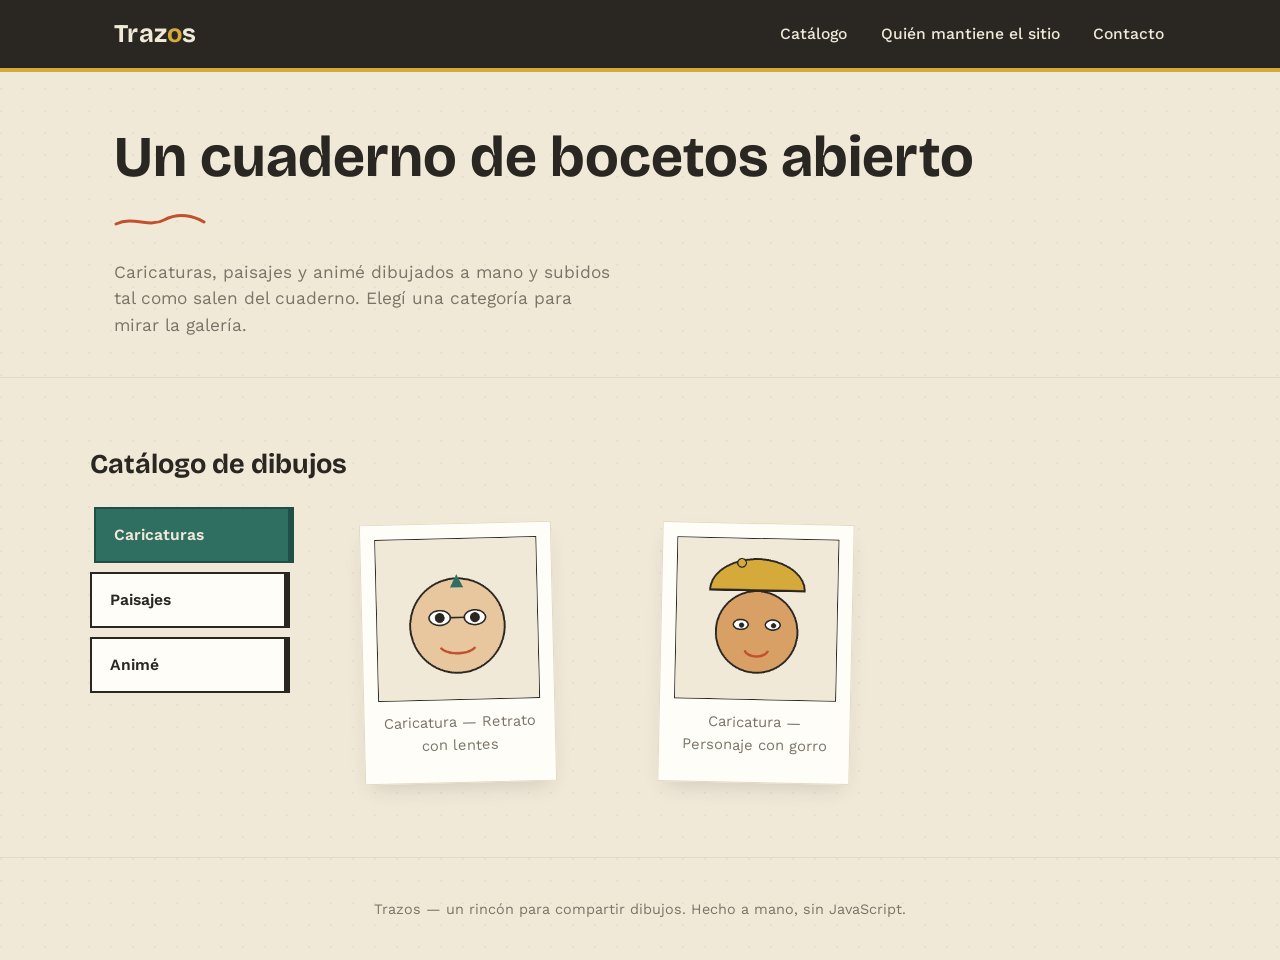
<file: PublicarDibujosClaude/index.html>
<!DOCTYPE html>
<html lang="es">
<head>
<meta charset="UTF-8">
<meta name="viewport" content="width=device-width, initial-scale=1.0">
<title>Trazos — Catálogo de dibujos</title>
<link rel="stylesheet" href="estilosIA.css">
</head>
<body>

<header class="barra-nav">
  <div class="contenedor">
    <a href="index.html" class="logo-sitio">Traz<span>o</span>s</a>
    <nav>
      <ul class="enlaces-nav">
        <li><a href="index.html">Catálogo</a></li>
        <li><a href="sobre.html">Quién mantiene el sitio</a></li>
        <li><a href="contacto.html">Contacto</a></li>
      </ul>
    </nav>
  </div>
</header>

<section class="hero">
  <div class="contenedor">
    <h1>Un cuaderno de bocetos abierto</h1>
    <svg class="trazo" viewBox="0 0 92 14" xmlns="http://www.w3.org/2000/svg" aria-hidden="true">
      <path d="M2 10 C 20 2, 35 14, 50 6 S 80 2, 90 8" stroke="#C1502E" stroke-width="3" fill="none" stroke-linecap="round"/>
    </svg>
    <p>Caricaturas, paisajes y animé dibujados a mano y subidos tal como salen del cuaderno. Elegí una categoría para mirar la galería.</p>
  </div>
</section>

<section class="seccion contenedor" id="catalogo">
  <h2>Catálogo de dibujos</h2>

  <div class="catalogo">

    <!-- Controles de pestañas (sin JavaScript) -->
    <input type="radio" name="categoria" id="tab-caricaturas" class="entrada-pestana" checked>
    <input type="radio" name="categoria" id="tab-paisajes" class="entrada-pestana">
    <input type="radio" name="categoria" id="tab-anime" class="entrada-pestana">

    <div class="pestanas" role="tablist" aria-label="Categorías de dibujos">
      <label for="tab-caricaturas">Caricaturas</label>
      <label for="tab-paisajes">Paisajes</label>
      <label for="tab-anime">Animé</label>
    </div>

    <div class="galeria">

      <div class="panel panel-caricaturas">
        <figure class="marco">
          <img src="imagenes/caricatura1.png" alt="Caricatura de un personaje con lentes y sombrero de fiesta">
          <figcaption>Caricatura — Retrato con lentes</figcaption>
        </figure>
        <figure class="marco">
          <img src="imagenes/caricatura2.png" alt="Caricatura de un personaje con gorro puntiagudo">
          <figcaption>Caricatura — Personaje con gorro</figcaption>
        </figure>
      </div>

      <div class="panel panel-paisajes">
        <figure class="marco">
          <img src="imagenes/paisaje1.png" alt="Paisaje de montañas con sol al amanecer">
          <figcaption>Paisaje — Montañas al amanecer</figcaption>
        </figure>
        <figure class="marco">
          <img src="imagenes/paisaje2.png" alt="Paisaje de campo con árboles y sol">
          <figcaption>Paisaje — Campo con árboles</figcaption>
        </figure>
      </div>

      <div class="panel panel-anime">
        <figure class="marco">
          <img src="imagenes/anime1.png" alt="Rostro estilo animé con ojos grandes">
          <figcaption>Animé — Retrato de ojos grandes</figcaption>
        </figure>
        <figure class="marco">
          <img src="imagenes/anime2.png" alt="Rostro estilo animé con cabello puntiagudo">
          <figcaption>Animé — Cabello puntiagudo</figcaption>
        </figure>
      </div>

    </div>
  </div>
</section>

<footer class="pie">
  <div class="contenedor">
    <p>Trazos — un rincón para compartir dibujos. Hecho a mano, sin JavaScript.</p>
  </div>
</footer>

</body>
</html>
</file>
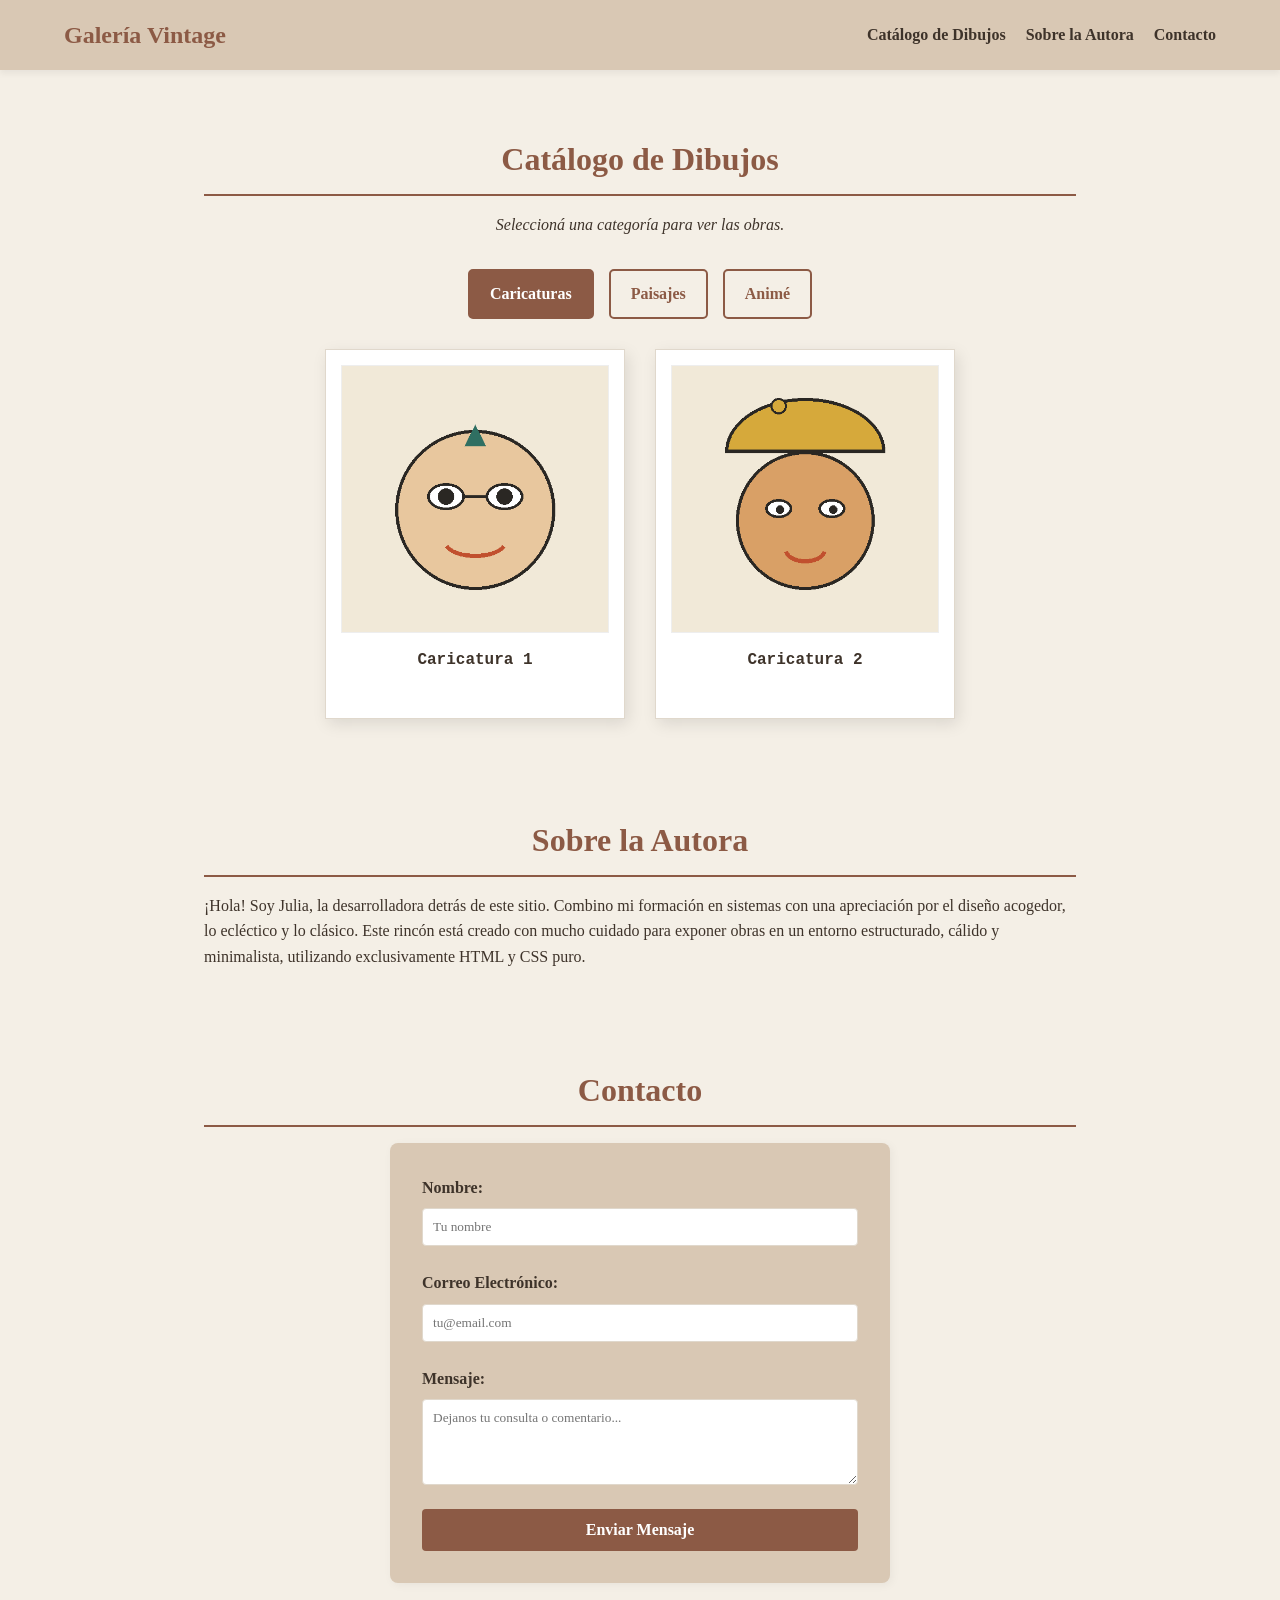
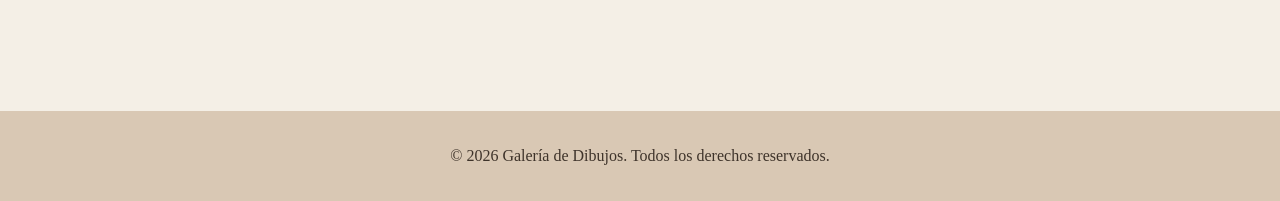
<file: PublicarDibujosGemini/index.html>
<!DOCTYPE html>
<html lang="es">
<head>
    <meta charset="UTF-8">
    <meta name="viewport" content="width=device-width, initial-scale=1.0">
    <title>Galería de Dibujos</title>
    <link rel="stylesheet" href="estilosIA.css">
</head>
<body>

    <!-- Barra de navegación -->
    <nav class="navbar">
        <h1 class="logo">Galería Vintage</h1>
        <ul class="nav-links">
            <li><a href="#catalogo">Catálogo de Dibujos</a></li>
            <li><a href="#sobre-mi">Sobre la Autora</a></li>
            <li><a href="#contacto">Contacto</a></li>
        </ul>
    </nav>

    <main class="contenedor-principal">

        <!-- Sección: Catálogo -->
        <section id="catalogo" class="seccion">
            <h2>Catálogo de Dibujos</h2>
            <p class="descripcion">Seleccioná una categoría para ver las obras.</p>

            <!-- Contenedor del sistema de pestañas (Radio Button Hack) -->
            <div class="tabs-galeria">
                <!-- Inputs ocultos para controlar el estado -->
                <input type="radio" id="radio-caricaturas" name="categoria" checked>
                <input type="radio" id="radio-paisajes" name="categoria">
                <input type="radio" id="radio-anime" name="categoria">

                <!-- Botones selectores -->
                <div class="selectores">
                    <label for="radio-caricaturas" class="btn-categoria">Caricaturas</label>
                    <label for="radio-paisajes" class="btn-categoria">Paisajes</label>
                    <label for="radio-anime" class="btn-categoria">Animé</label>
                </div>

                <!-- Contenido de las categorías -->
                <div class="zona-central">
                    <!-- Galería: Caricaturas -->
                    <div class="galeria-contenido" id="galeria-caricaturas">
                        <div class="marco-polaroid">
                            <img src="imagenes/caricatura1.png" alt="Caricatura 1">
                            <span class="epigrafe">Caricatura 1</span>
                        </div>
                        <div class="marco-polaroid">
                            <img src="imagenes/caricatura2.png" alt="Caricatura 2">
                            <span class="epigrafe">Caricatura 2</span>
                        </div>
                    </div>

                    <!-- Galería: Paisajes -->
                    <div class="galeria-contenido" id="galeria-paisajes">
                        <div class="marco-polaroid">
                            <img src="imagenes/paisaje1.png" alt="Paisaje 1">
                            <span class="epigrafe">Paisaje 1</span>
                        </div>
                        <div class="marco-polaroid">
                            <img src="imagenes/paisaje2.png" alt="Paisaje 2">
                            <span class="epigrafe">Paisaje 2</span>
                        </div>
                    </div>

                    <!-- Galería: Animé -->
                    <div class="galeria-contenido" id="galeria-anime">
                        <div class="marco-polaroid">
                            <img src="imagenes/anime1.png" alt="Animé 1">
                            <span class="epigrafe">Animé 1</span>
                        </div>
                        <div class="marco-polaroid">
                            <img src="imagenes/anime2.png" alt="Animé 2">
                            <span class="epigrafe">Animé 2</span>
                        </div>
                    </div>
                </div>
            </div>
        </section>

        <!-- Sección: Sobre quien mantiene el sitio -->
        <section id="sobre-mi" class="seccion">
            <h2>Sobre la Autora</h2>
            <div class="perfil">
                <p>¡Hola! Soy Julia, la desarrolladora detrás de este sitio. Combino mi formación en sistemas con una apreciación por el diseño acogedor, lo ecléctico y lo clásico. Este rincón está creado con mucho cuidado para exponer obras en un entorno estructurado, cálido y minimalista, utilizando exclusivamente HTML y CSS puro.</p>
            </div>
        </section>

        <!-- Sección: Contacto -->
        <section id="contacto" class="seccion">
            <h2>Contacto</h2>
            <form class="formulario-contacto" action="#" method="POST">
                <div class="grupo-form">
                    <label for="nombre">Nombre:</label>
                    <input type="text" id="nombre" name="nombre" required placeholder="Tu nombre">
                </div>
                <div class="grupo-form">
                    <label for="email">Correo Electrónico:</label>
                    <input type="email" id="email" name="email" required placeholder="tu@email.com">
                </div>
                <div class="grupo-form">
                    <label for="mensaje">Mensaje:</label>
                    <textarea id="mensaje" name="mensaje" rows="4" required placeholder="Dejanos tu consulta o comentario..."></textarea>
                </div>
                <button type="submit" class="btn-enviar">Enviar Mensaje</button>
            </form>
        </section>

    </main>

    <footer>
        <p>&copy; 2026 Galería de Dibujos. Todos los derechos reservados.</p>
    </footer>
</body>
</html>
</file>
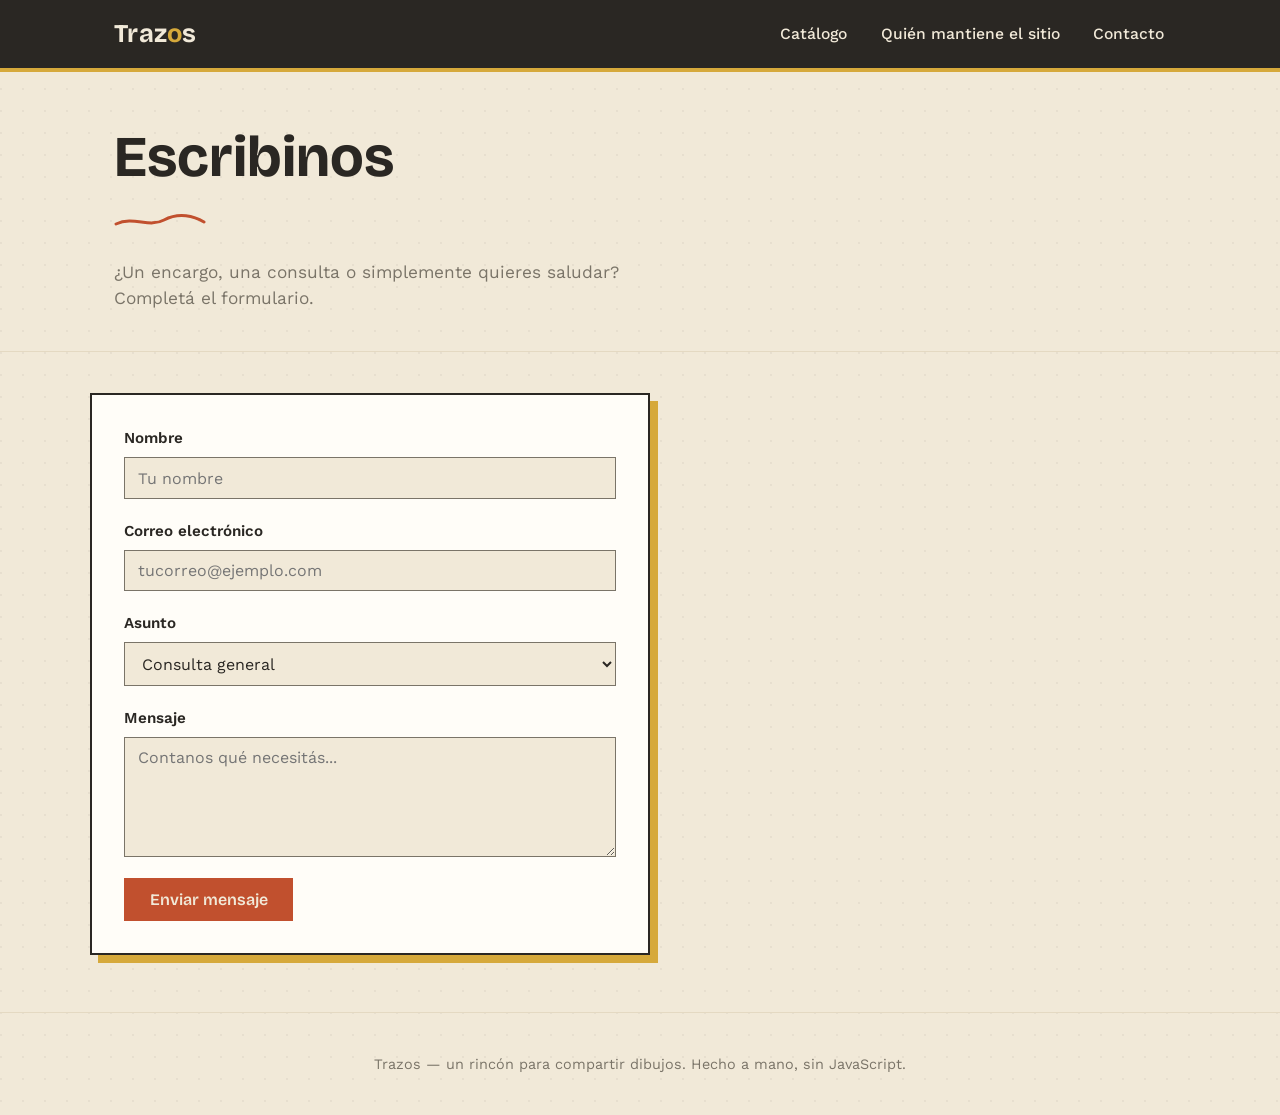
<file: PublicarDibujosClaude/contacto.html>
<!DOCTYPE html>
<html lang="es">
<head>
<meta charset="UTF-8">
<meta name="viewport" content="width=device-width, initial-scale=1.0">
<title>Trazos — Contacto</title>
<link rel="stylesheet" href="estilosIA.css">
</head>
<body>

<header class="barra-nav">
  <div class="contenedor">
    <a href="index.html" class="logo-sitio">Traz<span>o</span>s</a>
    <nav>
      <ul class="enlaces-nav">
        <li><a href="index.html">Catálogo</a></li>
        <li><a href="sobre.html">Quién mantiene el sitio</a></li>
        <li><a href="contacto.html">Contacto</a></li>
      </ul>
    </nav>
  </div>
</header>

<section class="hero">
  <div class="contenedor">
    <h1>Escribinos</h1>
    <svg class="trazo" viewBox="0 0 92 14" xmlns="http://www.w3.org/2000/svg" aria-hidden="true">
      <path d="M2 10 C 20 2, 35 14, 50 6 S 80 2, 90 8" stroke="#C1502E" stroke-width="3" fill="none" stroke-linecap="round"/>
    </svg>
    <p>¿Un encargo, una consulta o simplemente quieres saludar? Completá el formulario.</p>
  </div>
</section>

<section class="seccion contenedor">
  <form class="tarjeta-postal" action="mailto:contacto@trazos-dibujos.com" method="post" enctype="text/plain">

    <div class="campo">
      <label for="nombre">Nombre</label>
      <input type="text" id="nombre" name="nombre" placeholder="Tu nombre" required>
    </div>

    <div class="campo">
      <label for="email">Correo electrónico</label>
      <input type="email" id="email" name="email" placeholder="tucorreo@ejemplo.com" required>
    </div>

    <div class="campo">
      <label for="asunto">Asunto</label>
      <select id="asunto" name="asunto">
        <option value="consulta">Consulta general</option>
        <option value="encargo">Pedido de dibujo</option>
        <option value="colaboracion">Propuesta de colaboración</option>
      </select>
    </div>

    <div class="campo">
      <label for="mensaje">Mensaje</label>
      <textarea id="mensaje" name="mensaje" placeholder="Contanos qué necesitás..." required></textarea>
    </div>

    <button type="submit" class="boton-principal">Enviar mensaje</button>
  </form>
</section>

<footer class="pie">
  <div class="contenedor">
    <p>Trazos — un rincón para compartir dibujos. Hecho a mano, sin JavaScript.</p>
  </div>
</footer>

</body>
</html>
</file>
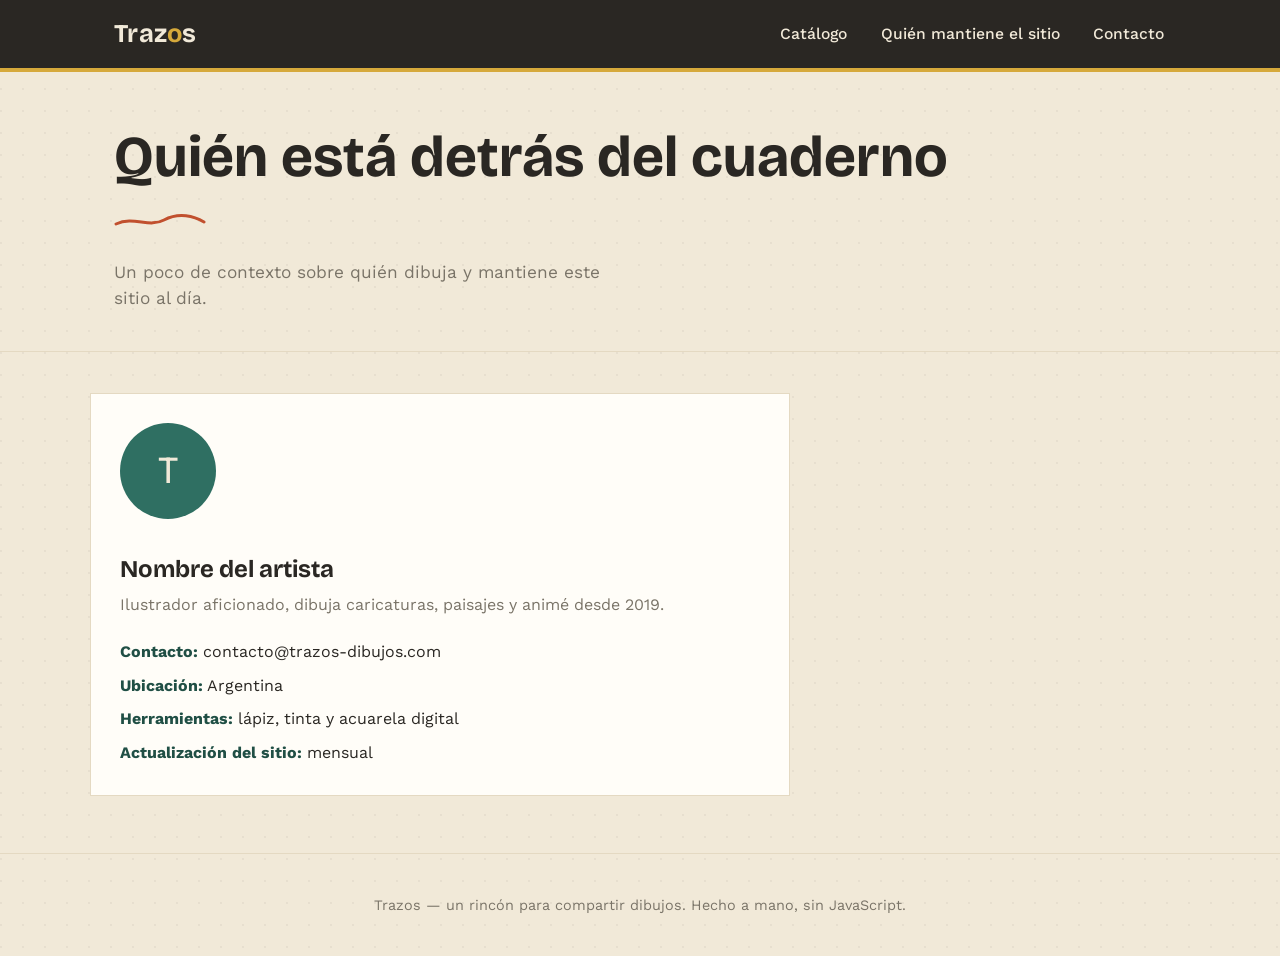
<file: PublicarDibujosClaude/sobre.html>
<!DOCTYPE html>
<html lang="es">
<head>
<meta charset="UTF-8">
<meta name="viewport" content="width=device-width, initial-scale=1.0">
<title>Trazos — Quién mantiene el sitio</title>
<link rel="stylesheet" href="estilosIA.css">
</head>
<body>

<header class="barra-nav">
  <div class="contenedor">
    <a href="index.html" class="logo-sitio">Traz<span>o</span>s</a>
    <nav>
      <ul class="enlaces-nav">
        <li><a href="index.html">Catálogo</a></li>
        <li><a href="sobre.html">Quién mantiene el sitio</a></li>
        <li><a href="contacto.html">Contacto</a></li>
      </ul>
    </nav>
  </div>
</header>

<section class="hero">
  <div class="contenedor">
    <h1>Quién está detrás del cuaderno</h1>
    <svg class="trazo" viewBox="0 0 92 14" xmlns="http://www.w3.org/2000/svg" aria-hidden="true">
      <path d="M2 10 C 20 2, 35 14, 50 6 S 80 2, 90 8" stroke="#C1502E" stroke-width="3" fill="none" stroke-linecap="round"/>
    </svg>
    <p>Un poco de contexto sobre quién dibuja y mantiene este sitio al día.</p>
  </div>
</section>

<section class="seccion contenedor">
  <div class="perfil">
    <div class="perfil-inicial">T</div>
    <div>
      <h2 style="margin:0 0 0.3rem; font-family: var(--fuente-titulo);">Nombre del artista</h2>
      <p style="margin:0; color: var(--gris-lapiz);">Ilustrador aficionado, dibuja caricaturas, paisajes y animé desde 2019.</p>
      <ul class="lista-datos">
        <li><strong>Contacto:</strong> contacto@trazos-dibujos.com</li>
        <li><strong>Ubicación:</strong> Argentina</li>
        <li><strong>Herramientas:</strong> lápiz, tinta y acuarela digital</li>
        <li><strong>Actualización del sitio:</strong> mensual</li>
      </ul>
    </div>
  </div>
</section>

<footer class="pie">
  <div class="contenedor">
    <p>Trazos — un rincón para compartir dibujos. Hecho a mano, sin JavaScript.</p>
  </div>
</footer>

</body>
</html>
</file>
<file: PublicarDibujosClaude/estilosIA.css>
/* =========================================================
   TRAZOS — hoja de estilos
   Paleta "cuaderno de bocetos": papel kraft, tinta, pino y ocre.
   ========================================================= */

@import url('https://fonts.googleapis.com/css2?family=Bricolage+Grotesque:opsz,wght@12..96,400;12..96,600;12..96,700&family=Work+Sans:wght@400;500;600&display=swap');

:root{
  --papel: #F1E9D8;
  --papel-oscuro: #E4D9C2;
  --tinta: #2A2723;
  --pino: #2F6F62;
  --pino-oscuro: #204F45;
  --ocre: #D6A93B;
  --sienna: #C1502E;
  --gris-lapiz: #7A7468;
  --blanco-polaroid: #FFFDF8;
  --sombra: rgba(42, 39, 35, 0.18);

  --fuente-titulo: 'Bricolage Grotesque', 'Segoe UI', sans-serif;
  --fuente-texto: 'Work Sans', 'Segoe UI', sans-serif;
}

*{ box-sizing: border-box; }

html{ scroll-behavior: smooth; }

body{
  margin: 0;
  font-family: var(--fuente-texto);
  color: var(--tinta);
  background-color: var(--papel);
  background-image:
    radial-gradient(circle at 1px 1px, rgba(42,39,35,0.05) 1px, transparent 0);
  background-size: 22px 22px;
  line-height: 1.55;
}

a{ color: inherit; }

img{ max-width: 100%; display: block; }

.contenedor{
  max-width: 1100px;
  margin: 0 auto;
  padding: 0 1.5rem;
}

/* ---------- Barra de navegación ---------- */
.barra-nav{
  position: sticky;
  top: 0;
  z-index: 10;
  background: var(--tinta);
  border-bottom: 4px solid var(--ocre);
}

.barra-nav .contenedor{
  display: flex;
  align-items: center;
  justify-content: space-between;
  flex-wrap: wrap;
  padding-top: 0.9rem;
  padding-bottom: 0.9rem;
  gap: 0.8rem;
}

.logo-sitio{
  font-family: var(--fuente-titulo);
  font-weight: 700;
  font-size: 1.6rem;
  color: var(--papel);
  text-decoration: none;
  letter-spacing: 0.01em;
}

.logo-sitio span{
  color: var(--ocre);
}

.enlaces-nav{
  list-style: none;
  display: flex;
  gap: 1.9rem;
  margin: 0;
  padding: 0;
  flex-wrap: wrap;
}

.enlaces-nav a{
  color: var(--papel);
  text-decoration: none;
  font-weight: 500;
  font-size: 0.98rem;
  padding: 0.3rem 0.1rem;
  border-bottom: 2px solid transparent;
  transition: border-color 0.2s ease, color 0.2s ease;
}

.enlaces-nav a:hover,
.enlaces-nav a:focus-visible{
  border-color: var(--ocre);
  color: var(--ocre);
}

/* ---------- Encabezado / Hero ---------- */
.hero{
  padding: 3.4rem 0 2.4rem;
  border-bottom: 1px solid var(--papel-oscuro);
}

.hero h1{
  font-family: var(--fuente-titulo);
  font-size: clamp(2.4rem, 5vw, 3.6rem);
  margin: 0 0 0.6rem;
  line-height: 1.05;
}

.hero p{
  max-width: 46ch;
  color: var(--gris-lapiz);
  font-size: 1.08rem;
  margin: 0;
}

.trazo{
  width: 92px;
  height: 14px;
  margin: 1.1rem 0 1.4rem;
}

/* ---------- Sección genérica ---------- */
.seccion{
  padding: 2.6rem 0 3.6rem;
}

.seccion > h2{
  font-family: var(--fuente-titulo);
  font-size: 1.7rem;
  margin-bottom: 1.4rem;
}

/* ---------- Catálogo: pestañas sin JavaScript ---------- */
.catalogo{
  display: flex;
  flex-wrap: wrap;
  gap: 2rem;
  align-items: flex-start;
}

/* inputs ocultos accesibles */
.entrada-pestana{
  position: absolute;
  opacity: 0;
  width: 1px;
  height: 1px;
  overflow: hidden;
}

.pestanas{
  display: flex;
  flex-direction: column;
  gap: 0.6rem;
  flex: 0 0 200px;
}

.pestanas label{
  display: block;
  cursor: pointer;
  padding: 0.85rem 1.1rem;
  background: var(--blanco-polaroid);
  border: 2px solid var(--tinta);
  border-right-width: 6px;
  font-weight: 600;
  font-size: 0.98rem;
  transition: transform 0.15s ease, background 0.15s ease;
}

.pestanas label:hover{
  transform: translateX(4px);
}

.pestanas label:focus-visible{
  outline: 3px solid var(--pino);
  outline-offset: 2px;
}

/* estado activo de cada pestaña, dirigido por :checked */
#tab-caricaturas:checked ~ .pestanas label[for="tab-caricaturas"],
#tab-paisajes:checked ~ .pestanas label[for="tab-paisajes"],
#tab-anime:checked ~ .pestanas label[for="tab-anime"]{
  background: var(--pino);
  color: var(--papel);
  border-color: var(--pino-oscuro);
  transform: translateX(4px);
}

.galeria{
  flex: 1 1 480px;
  min-width: 0;
}

.panel{
  display: none;
}

#tab-caricaturas:checked ~ .galeria .panel-caricaturas,
#tab-paisajes:checked ~ .galeria .panel-paisajes,
#tab-anime:checked ~ .galeria .panel-anime{
  display: grid;
}

.panel{
  grid-template-columns: repeat(auto-fill, minmax(220px, 1fr));
  gap: 1.6rem;
}

/* ---------- Marcos tipo polaroid ---------- */
.marco{
  background: var(--blanco-polaroid);
  border: 1px solid var(--papel-oscuro);
  padding: 0.9rem 0.9rem 1.6rem;
  box-shadow: 0 10px 22px -8px var(--sombra);
}

.marco img{
  border: 1px solid var(--tinta);
  width: 100%;
  aspect-ratio: 1 / 1;
  object-fit: cover;
}

.marco figcaption{
  margin-top: 0.7rem;
  text-align: center;
  font-size: 0.92rem;
  color: var(--gris-lapiz);
}

.panel .marco:nth-child(odd){ transform: rotate(-1.4deg); }
.panel .marco:nth-child(even){ transform: rotate(1.2deg); }
.marco:hover{ transform: rotate(0deg) translateY(-3px); transition: transform 0.2s ease; }

/* ---------- Formulario de contacto ---------- */
.tarjeta-postal{
  max-width: 560px;
  background: var(--blanco-polaroid);
  border: 2px solid var(--tinta);
  padding: 2rem;
  box-shadow: 8px 8px 0 var(--ocre);
}

.campo{
  margin-bottom: 1.3rem;
  display: flex;
  flex-direction: column;
  gap: 0.4rem;
}

.campo label{
  font-weight: 600;
  font-size: 0.95rem;
}

.campo input,
.campo textarea,
.campo select{
  font-family: var(--fuente-texto);
  font-size: 1rem;
  padding: 0.65rem 0.8rem;
  border: 1.5px solid var(--gris-lapiz);
  background: var(--papel);
  color: var(--tinta);
}

.campo input:focus,
.campo textarea:focus,
.campo select:focus{
  outline: 2px solid var(--pino);
  outline-offset: 1px;
  border-color: var(--pino);
}

.campo textarea{
  resize: vertical;
  min-height: 120px;
}

.boton-principal{
  display: inline-block;
  background: var(--sienna);
  color: var(--papel);
  border: none;
  font-family: var(--fuente-titulo);
  font-weight: 600;
  font-size: 1rem;
  padding: 0.75rem 1.6rem;
  cursor: pointer;
  transition: background 0.2s ease;
}

.boton-principal:hover{
  background: var(--pino-oscuro);
}

/* ---------- Página "quién mantiene el sitio" ---------- */
.perfil{
  display: flex;
  gap: 2rem;
  align-items: center;
  flex-wrap: wrap;
  background: var(--blanco-polaroid);
  border: 1px solid var(--papel-oscuro);
  padding: 1.8rem;
  max-width: 700px;
}

.perfil-inicial{
  flex: 0 0 96px;
  height: 96px;
  border-radius: 50%;
  background: var(--pino);
  color: var(--papel);
  display: flex;
  align-items: center;
  justify-content: center;
  font-family: var(--fuente-titulo);
  font-size: 2.4rem;
}

.lista-datos{
  list-style: none;
  padding: 0;
  margin: 1.4rem 0 0;
  display: grid;
  gap: 0.55rem;
}

.lista-datos li strong{
  color: var(--pino-oscuro);
}

/* ---------- Pie de página ---------- */
.pie{
  border-top: 1px solid var(--papel-oscuro);
  padding: 1.6rem 0;
  text-align: center;
  color: var(--gris-lapiz);
  font-size: 0.9rem;
}

/* ---------- Responsivo ---------- */
@media (max-width: 780px){
  .catalogo{
    flex-direction: column;
  }
  .pestanas{
    flex-direction: row;
    flex: 1 1 auto;
    width: 100%;
    overflow-x: auto;
  }
  .pestanas label{
    border-right-width: 2px;
    border-bottom-width: 6px;
    white-space: nowrap;
  }
}

@media (max-width: 600px){
  .barra-nav .contenedor{
    flex-direction: column;
    align-items: flex-start;
  }
  .enlaces-nav{
    gap: 1.1rem;
  }
  .tarjeta-postal{
    padding: 1.3rem;
  }
  .perfil{
    flex-direction: column;
    text-align: center;
  }
}
</file>
<file: PublicarDibujosGemini/estilosIA.css>
/* --- Variables de Color (Estilo Cálido y Vintage) --- */
:root {
    --fondo-principal: #f4efe6; /* Crema cálido */
    --color-texto: #3e332a; /* Marrón oscuro */
    --color-acento: #8c5a45; /* Tono madera/terracota */
    --color-acento-hover: #6a4230;
    --fondo-navbar: #d9c8b4;
    --blanco-polaroid: #ffffff;
    --borde-polaroid: #e0d8cc;
}

/* --- Reseteo básico --- */
* {
    margin: 0;
    padding: 0;
    box-sizing: border-box;
    font-family: 'Georgia', serif; /* Tipografía clásica */
}

body {
    background-color: var(--fondo-principal);
    color: var(--color-texto);
    line-height: 1.6;
}

/* --- Navegación --- */
.navbar {
    background-color: var(--fondo-navbar);
    display: flex;
    justify-content: space-between;
    align-items: center;
    padding: 1rem 5%;
    position: sticky;
    top: 0;
    z-index: 1000;
    box-shadow: 0 4px 6px rgba(0, 0, 0, 0.05);
}

.navbar .logo {
    font-size: 1.5rem;
    color: var(--color-acento);
}

.nav-links {
    list-style: none;
    display: flex;
    gap: 20px;
}

.nav-links a {
    text-decoration: none;
    color: var(--color-texto);
    font-weight: bold;
    transition: color 0.3s;
}

.nav-links a:hover {
    color: var(--color-acento-hover);
}

/* --- Diseño general de las secciones --- */
.contenedor-principal {
    max-width: 1000px;
    margin: 0 auto;
    padding: 2rem 5%;
}

.seccion {
    margin-bottom: 4rem;
    padding-top: 2rem; /* Espacio para que el ancla del navbar no tape el título */
}

.seccion h2 {
    text-align: center;
    margin-bottom: 1rem;
    font-size: 2rem;
    color: var(--color-acento);
    border-bottom: 2px solid var(--color-acento);
    display: inline-block;
    padding-bottom: 0.5rem;
    width: 100%;
}

.descripcion {
    text-align: center;
    margin-bottom: 2rem;
    font-style: italic;
}

/* --- CATÁLOGO CON CSS PURO (Radio Button Hack) --- */
.tabs-galeria {
    display: flex;
    flex-direction: column;
    align-items: center;
}

/* Ocultamos los input radio */
.tabs-galeria input[type="radio"] {
    display: none;
}

/* Estilos de los botones selectores */
.selectores {
    display: flex;
    gap: 15px;
    margin-bottom: 30px;
    flex-wrap: wrap;
    justify-content: center;
}

.btn-categoria {
    background-color: var(--fondo-principal);
    border: 2px solid var(--color-acento);
    color: var(--color-acento);
    padding: 10px 20px;
    border-radius: 5px;
    cursor: pointer;
    font-weight: bold;
    transition: all 0.3s ease;
}

.btn-categoria:hover {
    background-color: var(--fondo-navbar);
}

/* Lógica: Cuando el radio está :checked, cambiar el estilo del label (botón) asociado */
#radio-caricaturas:checked ~ .selectores label[for="radio-caricaturas"],
#radio-paisajes:checked ~ .selectores label[for="radio-paisajes"],
#radio-anime:checked ~ .selectores label[for="radio-anime"] {
    background-color: var(--color-acento);
    color: white;
}

/* Ocultar todas las galerías por defecto */
.galeria-contenido {
    display: none;
    width: 100%;
    gap: 30px;
    flex-wrap: wrap;
    justify-content: center;
    align-items: flex-start;
}

/* Lógica: Mostrar la galería correspondiente al radio :checked */
#radio-caricaturas:checked ~ .zona-central #galeria-caricaturas,
#radio-paisajes:checked ~ .zona-central #galeria-paisajes,
#radio-anime:checked ~ .zona-central #galeria-anime {
    display: flex;
    animation: fadeIn 0.5s ease-in-out;
}

/* --- Estilo de Imágenes tipo Polaroid / Marco --- */
.marco-polaroid {
    background-color: var(--blanco-polaroid);
    padding: 15px 15px 45px 15px; /* Relleno asimétrico para efecto polaroid */
    border: 1px solid var(--borde-polaroid);
    box-shadow: 3px 5px 15px rgba(0, 0, 0, 0.1);
    display: flex;
    flex-direction: column;
    align-items: center;
    width: 300px;
    max-width: 100%;
    transition: transform 0.3s ease;
}

.marco-polaroid:hover {
    transform: scale(1.03) rotate(-1deg);
}

.marco-polaroid img {
    width: 100%;
    height: auto;
    object-fit: cover;
    border: 1px solid #eee; /* Borde interno fino */
}

.epigrafe {
    margin-top: 15px;
    font-family: 'Courier New', Courier, monospace; /* Toque vintage de máquina de escribir */
    color: var(--color-texto);
    font-weight: bold;
}

/* --- Formulario de Contacto --- */
.formulario-contacto {
    max-width: 500px;
    margin: 0 auto;
    background: var(--fondo-navbar);
    padding: 2rem;
    border-radius: 8px;
    box-shadow: 2px 2px 10px rgba(0,0,0,0.05);
}

.grupo-form {
    margin-bottom: 1.5rem;
    display: flex;
    flex-direction: column;
}

.grupo-form label {
    margin-bottom: 0.5rem;
    font-weight: bold;
}

.grupo-form input,
.grupo-form textarea {
    padding: 10px;
    border: 1px solid var(--borde-polaroid);
    border-radius: 4px;
    font-family: 'Georgia', serif;
}

.btn-enviar {
    background-color: var(--color-acento);
    color: white;
    border: none;
    padding: 12px 20px;
    border-radius: 4px;
    cursor: pointer;
    font-weight: bold;
    font-size: 1rem;
    width: 100%;
    transition: background 0.3s;
}

.btn-enviar:hover {
    background-color: var(--color-acento-hover);
}

/* --- Footer --- */
footer {
    text-align: center;
    padding: 2rem;
    background-color: var(--fondo-navbar);
    margin-top: 2rem;
}

/* --- Animaciones --- */
@keyframes fadeIn {
    from { opacity: 0; transform: translateY(10px); }
    to { opacity: 1; transform: translateY(0); }
}

/* --- Responsividad --- */
@media screen and (max-width: 768px) {
    .navbar {
        flex-direction: column;
        gap: 10px;
    }
    .nav-links {
        flex-wrap: wrap;
        justify-content: center;
    }
    .marco-polaroid {
        width: 100%;
        max-width: 350px;
    }
}
</file>
